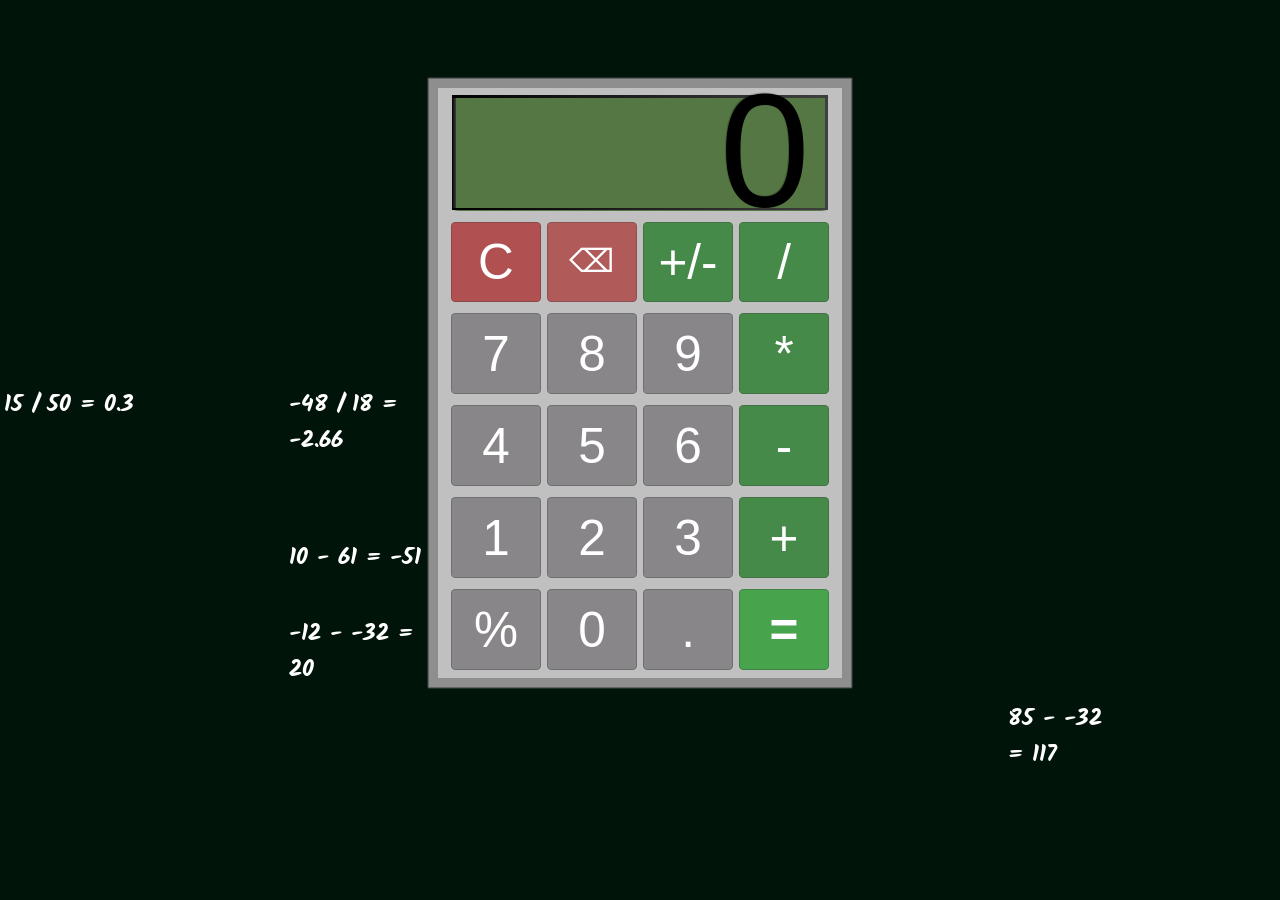
<file: index.html>
<!DOCTYPE html>
<html lang="en">
<head>
    <meta charset="UTF-8">
    <meta name="viewport" content="width=device-width, initial-scale=1.0">
    <title>OOPish Calculator</title>
    <link rel="stylesheet" href="styles.css">
    <script type="text/javascript" src="script.js" defer></script>
    <link href="https://fonts.cdnfonts.com/css/calculator" rel="stylesheet">
    <link href="https://fonts.googleapis.com/icon?family=Material+Icons" rel="stylesheet">
    <link rel="preconnect" href="https://fonts.googleapis.com">
<link rel="preconnect" href="https://fonts.gstatic.com" crossorigin>
<link href="https://fonts.googleapis.com/css2?family=Kalam:wght@300;400;700&display=swap" rel="stylesheet">

</head>
<body>
 <div id="allContainer">
    <div id="calculator">
       <!-- <div class="calcB" id="calculatorOuter"> -->
                <div class="calcB" id="calculatorInner">
                    <div class="c" id="display">
                        <div class="displayB" id="topB"></div>
                        <div class="displayB" id="leftB"></div>
                        <div class="displayB" id="M">0</div>
                        <div class="displayB" id="rightB"></div>
                        <div class="displayB" id="botB"></div>
                    </div>

                    <button class="c button" id="C">C</button>
                    <button class="c button" id="back">⌫</button>
                    <button class="c pseudoop button" id="plusMinus">+/-</button>
                    <button class="c operator button" id="divide">/</button>

                    <button class="c calc button" id="seven">7</button>
                    <button class="c calc button" id="eight">8</button>
                    <button class="c calc button" id="nine">9</button>
                    <button class="c operator button" id="multiply">*</button>

                    <button class="c calc button" id="four">4</button>
                    <button class="c calc button" id="five">5</button>
                    <button class="c calc button" id="six">6</button>
                    <button class="c operator button" id="minus">-</button>

                    <button class="c calc button" id="one">1</button>
                    <button class="c calc button" id="two">2</button>
                    <button class="c calc button" id="three">3</button>
                    <button class="c operator button" id="plus">+</button>

                    <button class="c pseudocalc button" id="percent">%</button>
                    <button class="c calc button" id="zero">0</button>
                    <button class="c calc button" id="dot">.</button>
                    <button class="c result button" id="equal">=</button>
                </div>
            <!-- </div> -->
    </div>
    </div>
</div>   
</body>
</html>
</file>
<file: styles.css>
.kalam-light {
    font-family: "Kalam", cursive;
    font-weight: 300;
    font-style: normal;
  }
  
  .kalam-regular {
    font-family: "Kalam", cursive;
    font-weight: 400;
    font-style: normal;
  }
  
  .kalam-bold {
    font-family: "Kalam", cursive;
    font-weight: 700;
    font-style: normal;
  }

body {
    font-family: 'Roboto', sans-serif; 
    height: 85vh;
    width: 100%;
    margin: 0px;
    display: flex;
    background: rgb(1, 20, 10);
    display: flex;
    justify-content: center;
    align-items: center;
}

div{
    box-sizing: border-box;
}

@media (min-device-width: 1000px) {

    body {
        max-height: 100vh;
    }
    
    #calculator {
        flex-basis: 33.3333%;
        max-width: 33.3333%;
    }

    .sideContainer {
        flex-basis: 33.3333%;
    }
    .divs {
        box-sizing: border-box;
        padding: 3%;
        font-weight: 600;
        font-size: 2.5vh;
        min-width: 10%;
        word-wrap: break-word;
    }
    
    .newdivs {
        max-width: 10%;
        word-wrap: break-word;
    }

    #back {font-size: 3.5vh;
    }
    
}

@media (max-device-width: 999px) or (orientation: portrait) {
    body {
        height: 100vh;
    }
    

    #calculator {
        flex-basis: 70%;
        min-width: 70%;
        flex-shrink: 0;
    }
    .sideContainer {
        flex-basis: 15%;
        max-width: 15%;
    }
    .pseudoop{
        font-size: 3vh;
    }

    #back {
        font-size: 3vh;
    }
    .divs {
        box-sizing: border-box;
        padding: 1%;
        font-weight: 600;
        font-size: 1.5vh;
        width: 30px;
        max-height: 30px;
        word-wrap: break-word;

    }
    .newdivs {
        font-size: 1.5vh;
        word-wrap: break-word;
        width: 30px;
        max-height: 10px;
        max-height: 5rem;
    }
}
/*
@media (orientation:portrait){
    #calculator {
        flex-basis: 60%;
    }
    .sideContainer {
        flex-basis: 20%;
    }
    .divs {
        box-sizing: border-box;
        padding: 1%;
        font-weight: 600;
        font-size: 2vh;
    }

   .pseudoop{
        font-size: 3vh;
    }
}
*/


#allContainer {
    display: flex;
    justify-content:center; 
    align-items:flex-start;
    flex-flow: wrap;
    width: 100%;
    height: 100%;
    margin: 0;
    padding: 0;
    box-sizing: border-box;
}

.sideContainer{
    display: flex;
    justify-content:flex-start; 
    align-items:flex-start;
    flex-flow: wrap;
    margin: 0;
    padding: 0;
    height: 80%;
}

#calculator {
    height: 80%;
    display: flex;
    justify-content: center;  
    align-items: center;
    margin: 0;
    border-radius: 2%;
    padding: 0;
    /*border: 1vh white solid;*/

}
#calculator{
    --r:2px;     /* radius   */
  --g:grey,rgb(1, 20, 10);; /* gradient */
  
  border-radius:var(--r);
  padding:calc(var(--r));
  background:
    /*corners*/
    radial-gradient(farthest-side at bottom right,var(--g)) top    left /var(--r) var(--r),
    radial-gradient(farthest-side at top    right,var(--g)) bottom left /var(--r) var(--r),
    radial-gradient(farthest-side at bottom left ,var(--g)) top    right/var(--r) var(--r),
    radial-gradient(farthest-side at top    left ,var(--g)) bottom right/var(--r) var(--r),
    /* borders*/
    linear-gradient(to top   ,var(--g)) top   /calc(100% - 2*var(--r)) var(--r),
    linear-gradient(to bottom,var(--g)) bottom/calc(100% - 2*var(--r)) var(--r),
    linear-gradient(to right ,var(--g)) right /var(--r) calc(100% - 2*var(--r)),
    linear-gradient(to left  ,var(--g)) left  /var(--r) calc(100% - 2*var(--r));
  background-repeat:no-repeat;
}

#calculatorInner {
    width: 100%;
    height: 100%;
    margin: 0px;
    padding: 1.5%;
    margin-bottom: 0;
    flex-shrink: auto;
    background: silver;
    border: 1vh rgb(143, 142, 142) solid;
    display: flex;
    flex-wrap: wrap;
    justify-content:center; 
    align-items:center;
    gap: 1.5%;
    /*border-radius: 2%;*/
    /*box-shadow: 0 8px 16px 0 rgba(0,0,0,0.2), 0 6px 20px 0 rgba(0,0,0,0.19);*/
    box-sizing: border-box;
}



#display {
    flex-basis: 96%;
    height: 20%;
    background: #557743;
    padding: 1vh black;
    border-radius: 2%;
    /* #748555; #5f7e51*/

    display: flex;
    justify-content: space-between;  
    align-items: center;
    flex-wrap: wrap;
    margin: 0;
    padding: 0;
}

#topB {
    width: 100%;
    height: 3%;
    background: rgb(0,0,0);
    background: linear-gradient(90deg, rgba(0,0,0,1) 0%, rgb(63, 63, 63) 99%);
}

#botB {
    width: 100%;
    height: 2%;
    background: rgb(0,0,0);
    background: linear-gradient(90deg, rgba(0,0,0,1) 0%, rgb(63, 63, 63) 99%);
}

#leftB{
    width: 1%;
    height: 95%;
    background: rgb(0,0,0);
    background: linear-gradient(90deg, rgba(0,0,0,1) 0%, rgb(63, 63, 63) 99%);
}

#rightB{
    width: 0.75%;
    height: 95%;
    background: rgb(0,0,0);
    background: rgb(63, 63, 63);
}

#M {
    display: flex;
    width: 90%;
    height: 90%;
    font-family: 'Calculator', sans-serif;
    color: black solid; 
    justify-content: right;
    align-items: center;
    padding-bottom: 2%;
    font-size: 18vh; 
    font-weight: 400;    
    text-shadow: -1px -1px rgba(0,0,0,0.2);           
}


button {
    cursor: pointer;
    margin: 0;
    padding: 0;
    display: flex;
    justify-content: center;  
    align-items: center;
    border-radius: 5%;
    border: none;
    flex-basis: 23%;
    height: 14%;
    border: 1px #3b3b3b4d solid;
    color: white;
    font-size: 5.5vh;
    background-color: rgb(136, 134, 137);
}

button:hover{
    background-color: rgb(116, 114, 117);
}
button:active{
    background-color: rgb(106, 104, 107);
}


.operator, .pseudoop {
    background-color: rgb(69, 138, 73);
}
.operator:hover, .pseudoop:hover{
    background-color: rgb(49, 138, 53);
}
.operator:active, .pseudoop:active{
    background-color: rgb(24, 138, 33);
}

#equal{
   background-color: rgb(72, 163, 77);
    font-weight: 900;
}

#equal:hover{
    background-color: rgb(72, 143, 77);
 }
 #equal:hover{
    background-color: rgb(52, 143, 57);
 }
 #equal:active{
    background-color: rgb(27, 143, 37);
 }

#C{
    background-color: rgb(177, 80, 80);
}
#C:hover{
    background-color: rgb(177, 60, 60);
}
#C:active{
    background-color: rgb(177, 40, 40);
}

#back{
    background-color: rgb(177, 90, 90);
}
#back:hover{
    background-color: rgb(177, 70, 70);
}
#back:active{
    background-color: rgb(177, 50, 50);
}

#back {
    font-weight: 550;

}

.material-icons{
    color: white;
}
.divs {
    margin: 0px;
    margin-bottom: 0;
    padding: 1%;
    flex-shrink: auto;
    color: white;
    font-family: "Kalam";
   
}

.rowLargescreen {
    width: 11.1111111111%;
    height: 10%;
}

.rowSmallscreen {
    width: 20%;
    height: 10%;
}   

.sideLargescreen {
    width: 33.3333333333%;
    height: 12.5%;
}

.sideSmallscreen {
    width: 100%;
    height: 12.5%;    

}

.newdivs {
    animation: fadeIn 4s;
    animation-delay: 0s;
    animation-fill-mode: forwards;
    margin: 0px;
    margin-bottom: 0;
    padding: 1%;
    flex-shrink: auto;
    color: white;
    font-family: "Kalam";

}

@keyframes fadeIn {
    from { opacity: 0; }
    to { opacity: 1; }
}
</file>
